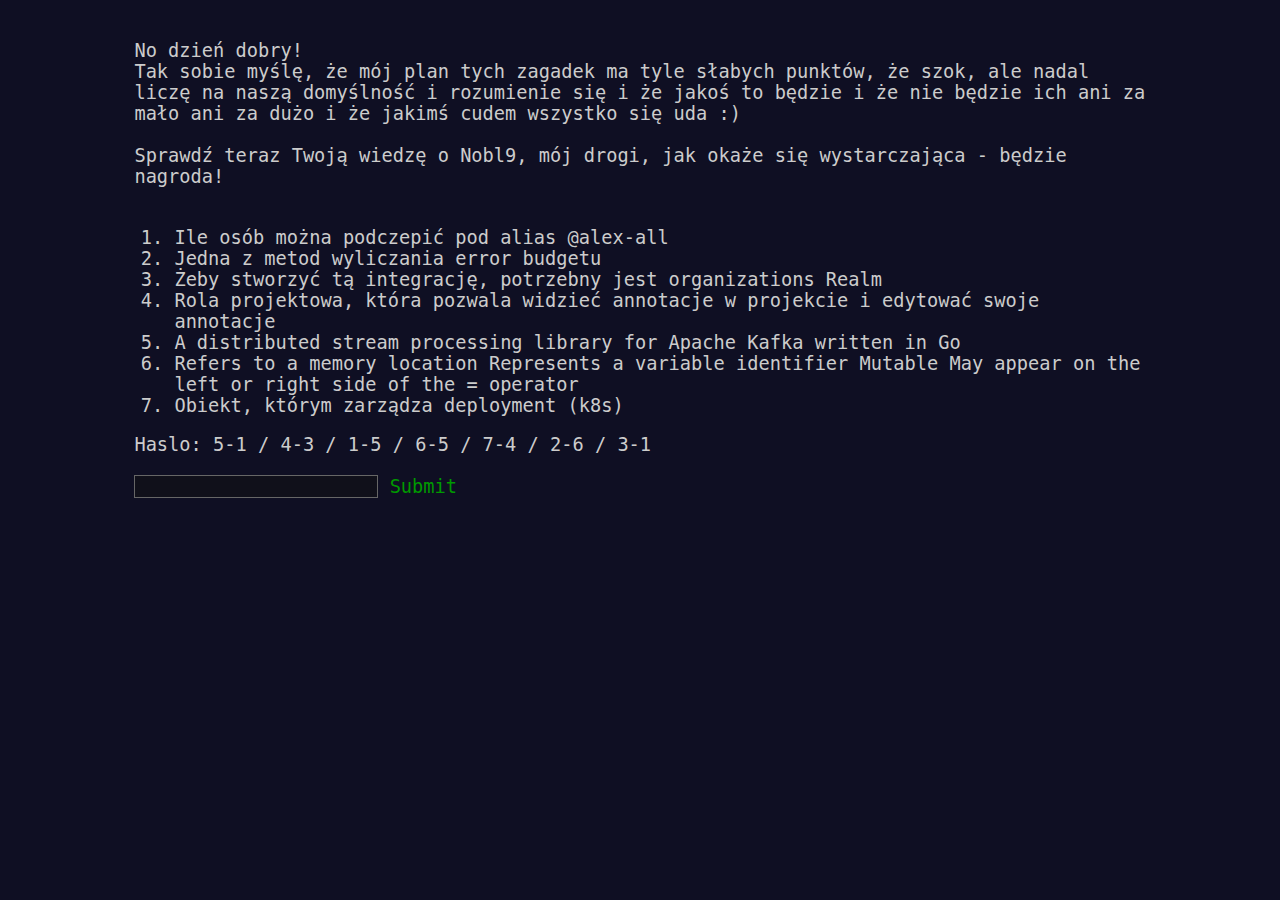
<file: index.html>
<!doctype html>
<html>
<head>
    <title>Happy birthday, birthday boy!</title>
    <meta name="description" content="Happy birthday, birthday boy!">
    <link rel="stylesheet" href="styles.css">
</head>
<body>
    <main>
        <div id="instructions">
            <article>
                No dzień dobry!<br>
                Tak sobie myślę, że mój plan tych zagadek ma tyle słabych punktów, że szok, ale nadal liczę na naszą domyślność i rozumienie się i że jakoś to będzie i że nie będzie ich ani za mało ani za dużo i że jakimś cudem wszystko się uda :)<br><br>
                Sprawdź teraz Twoją wiedzę o Nobl9, mój drogi, jak okaże się wystarczająca - będzie nagroda!<br><br>
            </article>
            <article>
                <ol>
                    <li>Ile osób można podczepić pod alias @alex-all </li>
                    <li>Jedna z metod wyliczania error budgetu</li>
                    <li>Żeby stworzyć tą integrację, potrzebny jest organizations Realm</li>
                    <li>Rola projektowa, która pozwala widzieć annotacje w projekcie i edytować swoje annotacje</li>
                    <li>A distributed stream processing library for Apache Kafka written in Go</li>
                    <li>
                        Refers to a memory location
                        Represents a variable identifier
                        Mutable
                        May appear on the left or right side of the = operator
                    </li>
                    <li>Obiekt, którym zarządza deployment (k8s)</li>
                </ol>
            </article>
            <article>
                Haslo: 5-1 / 4-3 / 1-5 / 6-5 / 7-4 / 2-6 / 3-1
            </article>
            <div class="answer-box">
                <input type="text" id="answer" name="answer" autocomplete="off">
                <button onclick="submit(1)">Submit</button>
            </div>
            <div class="wrong" id="wrong">
                Nie jest to prawidlowa odpowiedx. Probuj dalej!
            </div>
        </div>
        <div id="correct"></div>
    </main>
</body>
<script src="script.js"></script>
</html>
</file>
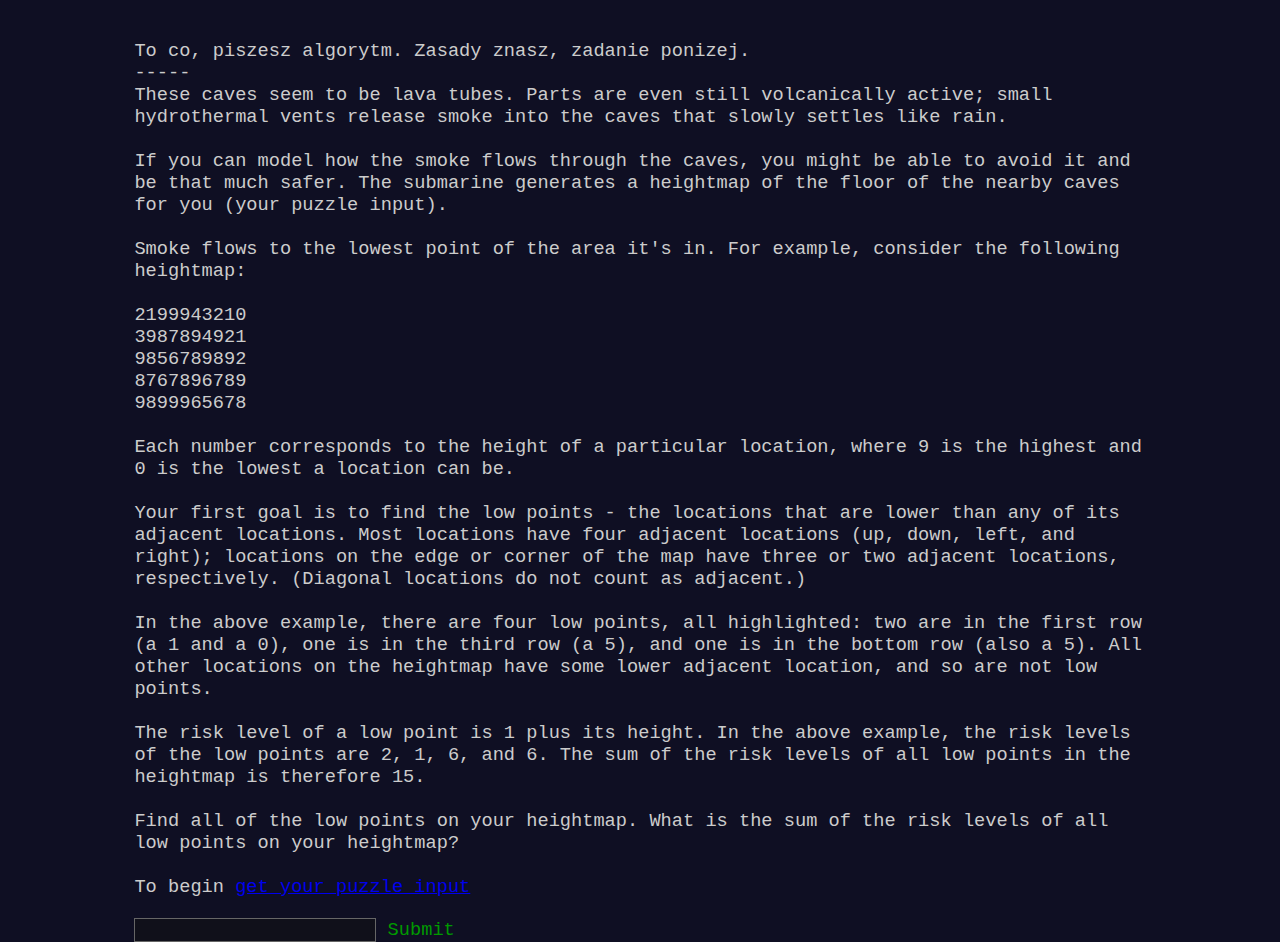
<file: algorytm/index.html>
<!doctype html>
<html>
<head>
    <title>Happy birthday, birthday boy!</title>
    <meta name="description" content="Happy birthday, birthday boy!">
    <link rel="stylesheet" href="../styles.css">
</head>
<body>
    <main>
        <div id="instructions">
            <article>
                To co, piszesz algorytm. Zasady znasz, zadanie ponizej.<br>
                -----
            </article>
            <article>
                These caves seem to be lava tubes. Parts are even still volcanically active; small hydrothermal vents release smoke into the caves that slowly settles like rain.<br><br>

                If you can model how the smoke flows through the caves, you might be able to avoid it and be that much safer. The submarine generates a heightmap of the floor of the nearby caves for you (your puzzle input).<br><br>

                Smoke flows to the lowest point of the area it's in. For example, consider the following heightmap:<br><br>

                2199943210<br>
                3987894921<br>
                9856789892<br>
                8767896789<br>
                9899965678<br><br>
                Each number corresponds to the height of a particular location, where 9 is the highest and 0 is the lowest a location can be.<br><br>

                Your first goal is to find the low points - the locations that are lower than any of its adjacent locations. Most locations have four adjacent locations (up, down, left, and right); locations on the edge or corner of the map have three or two adjacent locations, respectively. (Diagonal locations do not count as adjacent.)<br><br>

                In the above example, there are four low points, all highlighted: two are in the first row (a 1 and a 0), one is in the third row (a 5), and one is in the bottom row (also a 5). All other locations on the heightmap have some lower adjacent location, and so are not low points.<br><br>

                The risk level of a low point is 1 plus its height. In the above example, the risk levels of the low points are 2, 1, 6, and 6. The sum of the risk levels of all low points in the heightmap is therefore 15.<br><br>

                Find all of the low points on your heightmap. What is the sum of the risk levels of all low points on your heightmap?<br><br>

                To begin <a href="input" target="_blank">get your puzzle input</a>
            </article>
            <div class="answer-box">
                <input type="text" id="answer" name="answer" autocomplete="off">
                <button onclick="submit(3)">Submit</button>
            </div>
            <div class="wrong" id="wrong">
                Nie jest to prawidlowa odpowiedx. Probuj dalej!
            </div>
        </div>
        <div id="correct"></div>
    </main>
</body>
<script src="../script.js"></script>
</html>
</file>
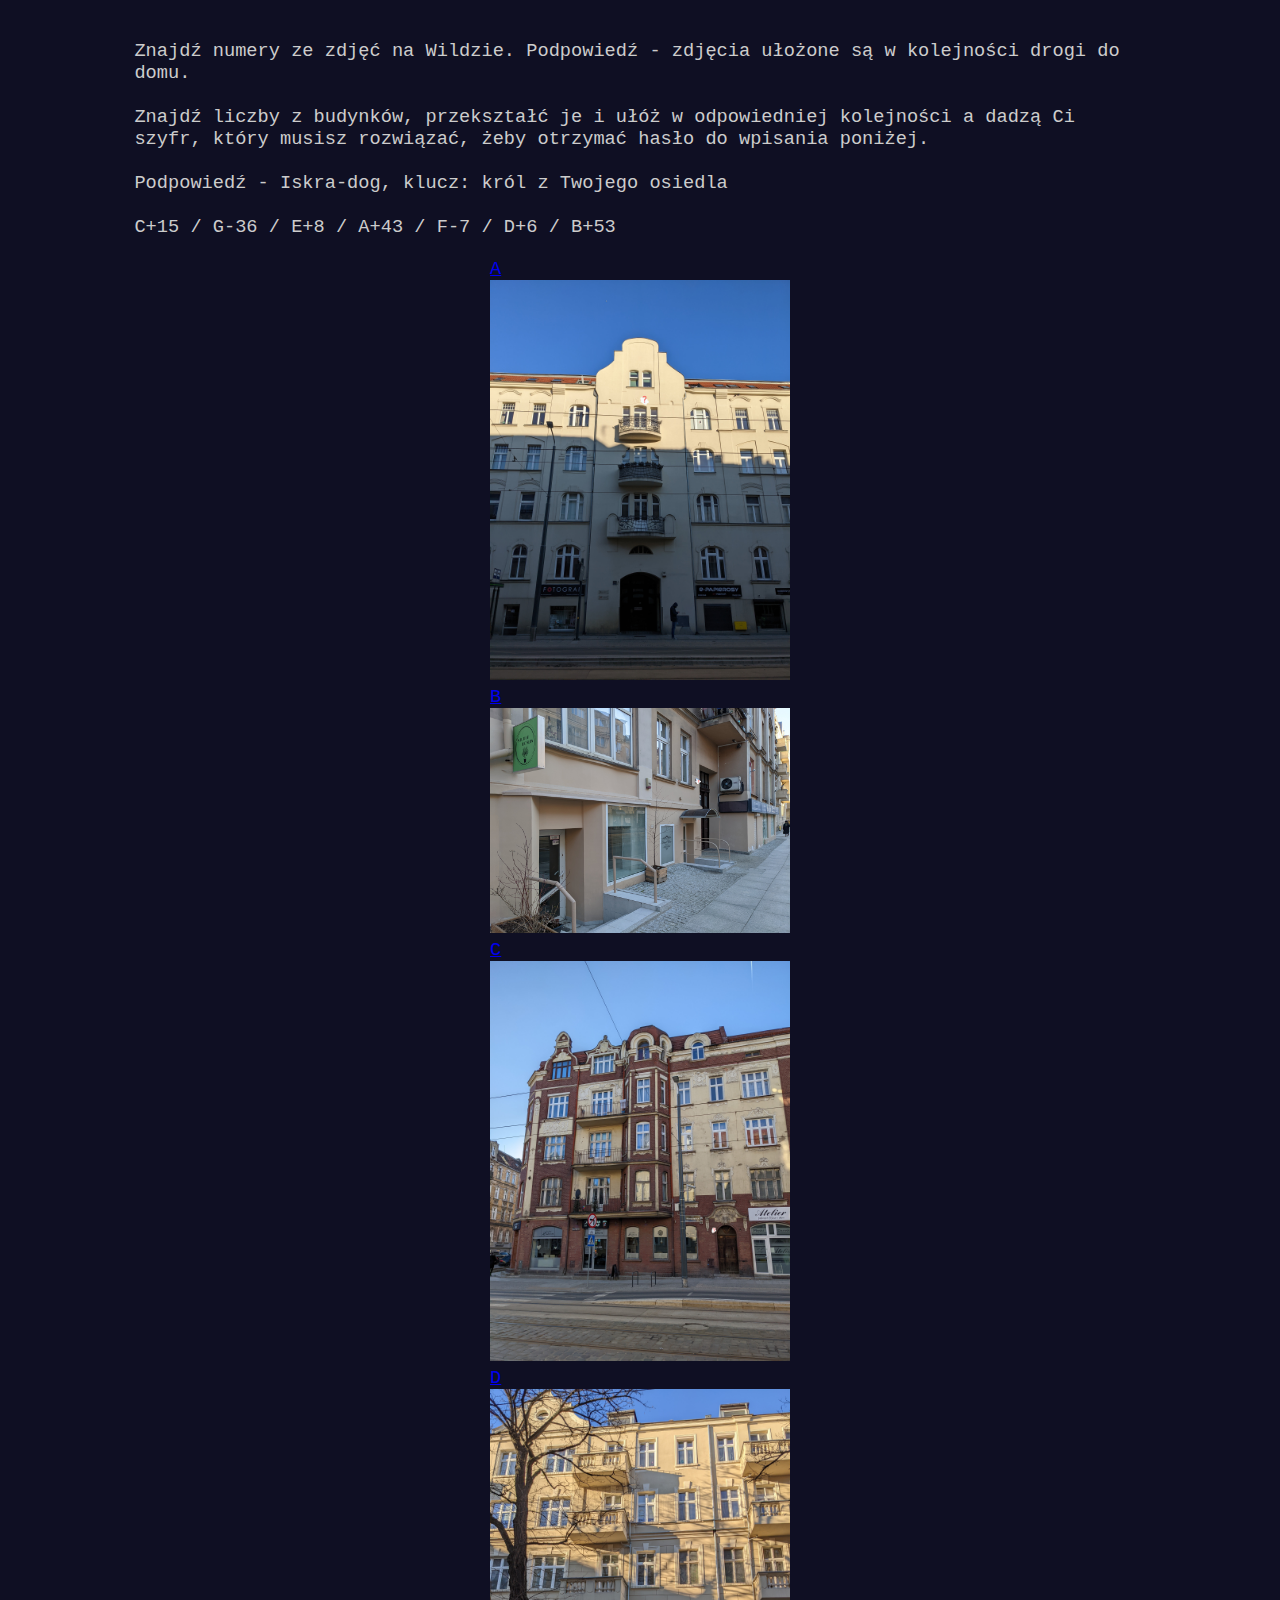
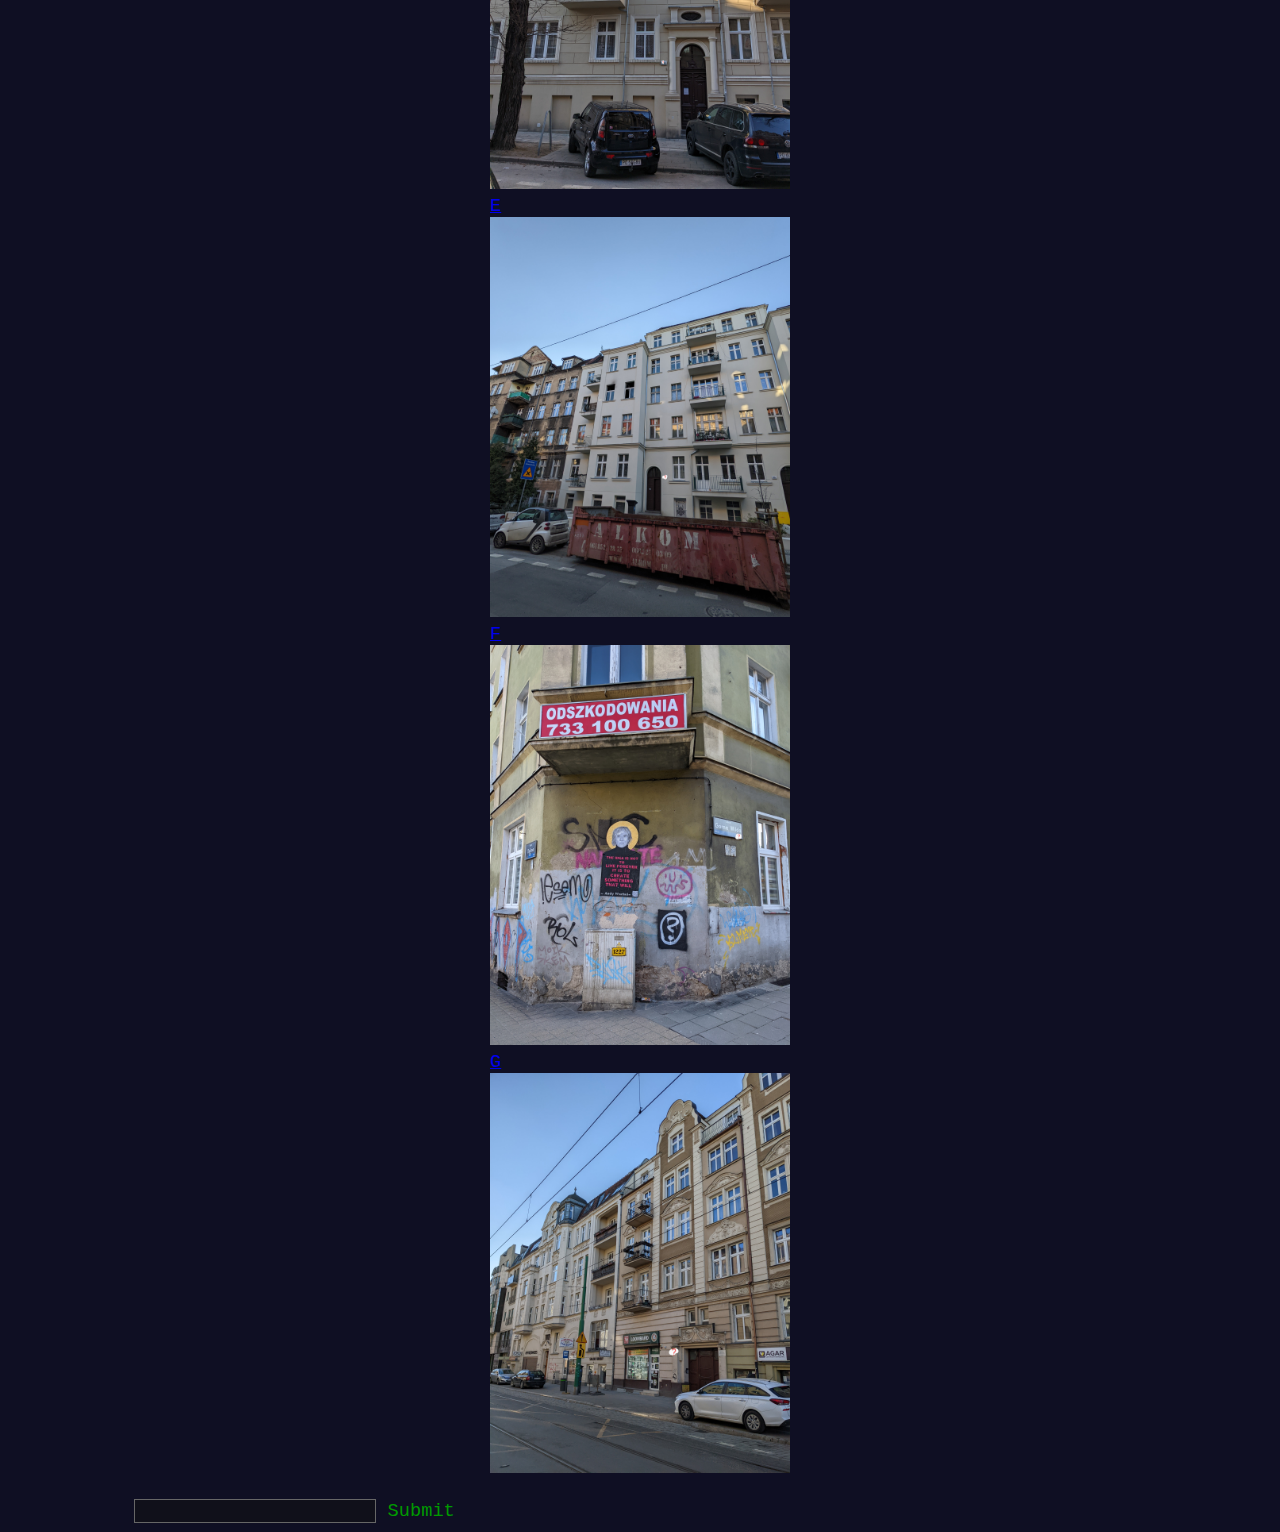
<file: wilda/index.html>
<!doctype html>
<html>
<head>
    <title>Happy birthday, birthday boy!</title>
    <meta name="description" content="Happy birthday, birthday boy!">
    <link rel="stylesheet" href="../styles.css">
</head>
<body>
    <main>
        <div id="instructions">
            <article>
                Znajdź numery ze zdjęć na Wildzie. Podpowiedź - zdjęcia ułożone są w kolejności drogi do domu.<br><br>

                Znajdź liczby z budynków, przekształć je i ułóż w odpowiedniej kolejności a dadzą Ci szyfr, który musisz rozwiązać, żeby otrzymać hasło do wpisania poniżej.<br><br>

                Podpowiedź - Iskra-dog, klucz: król z Twojego osiedla<br><br>

                C+15 / G-36 / E+8 / A+43 / F-7 / D+6 / B+53
            </article>
            <article class="photos">
                <div class="photo">
                    <a href="A.jpg" target="_blank"><span>A</span>
                    <img src="A.jpg"/></a>
                </div>
                <div class="photo">
                    <a href="B.jpg" target="_blank"><span>B</span>
                    <img src="B.jpg"/></a>
                </div>
                <div class="photo">
                    <a href="C.jpg" target="_blank"><span>C</span>
                    <img src="C.jpg"/></a>
                </div>
                <div class="photo">
                    <a href="D.jpg" target="_blank"><span>D</span>
                    <img src="D.jpg"/></a>
                </div>
                <div class="photo">
                    <a href="E.jpg" target="_blank"><span>E</span>
                    <img src="E.jpg"/></a>
                </div>
                <div class="photo">
                    <a href="F.jpg" target="_blank"><span>F</span>
                    <img src="F.jpg"/></a>
                </div>
                 <div class="photo">
                    <a href="G.jpg" target="_blank"><span>G</span>
                    <img src="G.jpg"/></a>
                </div>
            </article>
            <div class="answer-box">
                <input type="text" id="answer" name="answer" autocomplete="off">
                <button onclick="submit(2)">Submit</button>
            </div>
            <div class="wrong" id="wrong">
                Nie jest to prawidlowa odpowiedz. Próbuj dalej!
            </div>
        </div>
        <div id="correct"></div>
    </main>
</body>
<script src="../script.js"></script>
</html>
</file>
<file: styles.css>
body {
    background: #0f0f23;
    color: #cccccc;
    font-family: "Source Code Pro", monospace;
    font-size: 14pt;
    min-width: 60em;
}

input[type="text"] {
    color: inherit;
    border: 1px solid #666666;
    background: #10101a;
    padding: 0 2px;
    font-family: inherit;
    font-size: inherit;
    margin: 0;
}

button {
    background: transparent;
    border: 0;
    font-family: inherit;
    font-size: inherit;
    margin: 0;
    padding: 0;
    color: #009900;
    cursor: pointer;
}

a:hover, a:focus {
    color: #99ff99;
}

main {
    width: 80%;
    margin: 40px auto;
}

.answer-box {
    margin-top: 20px;
}

.wrong {
    color: red;
    font-size: 10pt;
    margin-top: 20px;
    display: none;
}

.photo {
    width: 300px;
    margin: 0 auto;
}

.photo img {
    width: 100%;
    height: 100%;
}

.photos {
    margin: 20px auto;
}

a:visited {
    color: white;
}
</file>
